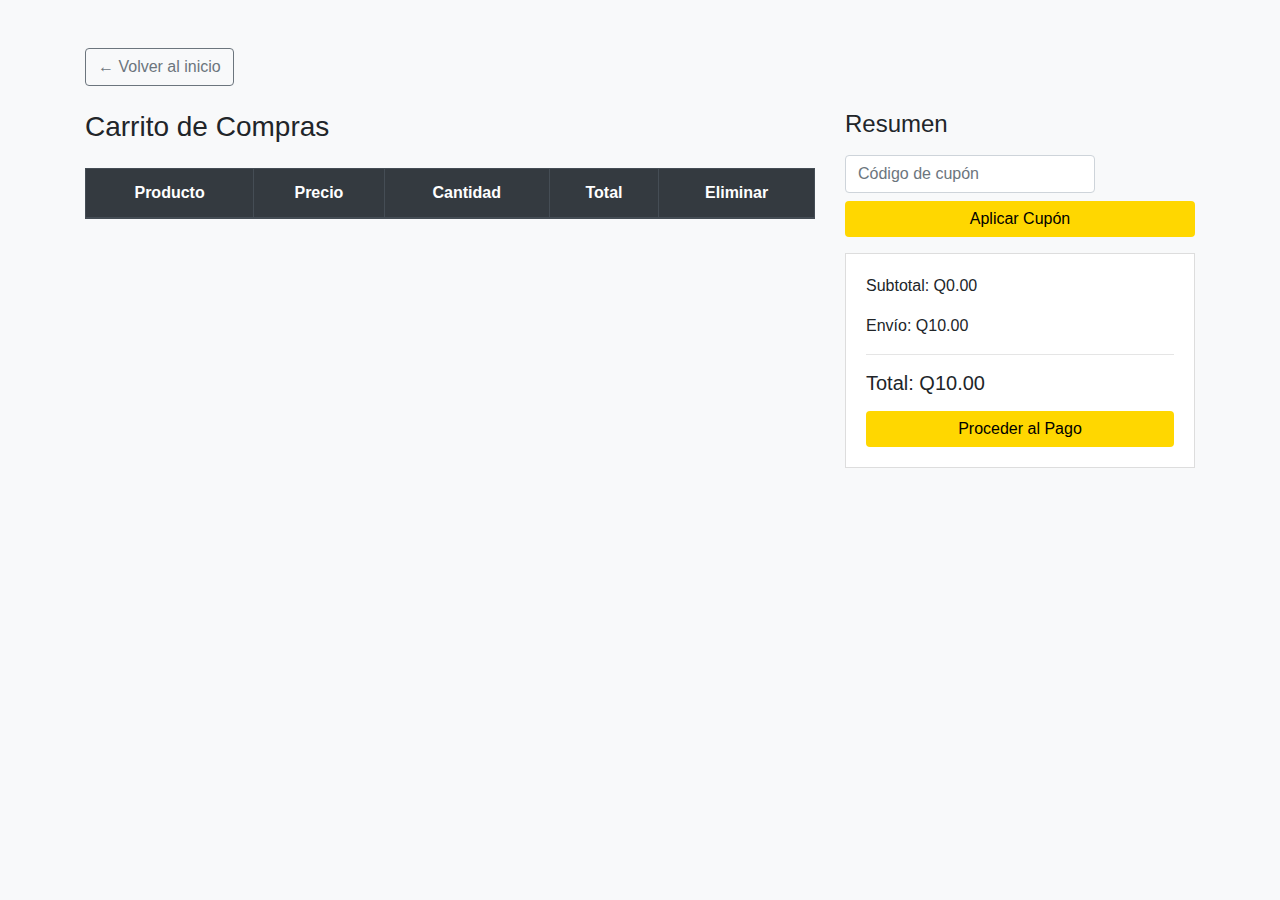
<file: cart.html>
<!DOCTYPE html>
<html lang="es">
<head>
  <meta charset="UTF-8">
  <title>Carrito - Joyería Mares</title>
  <meta name="viewport" content="width=device-width, initial-scale=1.0">

  <!-- Bootstrap + Estilos -->
  <link href="https://stackpath.bootstrapcdn.com/bootstrap/4.5.2/css/bootstrap.min.css" rel="stylesheet">
  <link href="css/style.css" rel="stylesheet">
</head>
<body class="bg-light">
  <div class="container py-5">
    <nav class="mb-4">
      <a href="index.html" class="btn btn-outline-secondary">&larr; Volver al inicio</a>
    </nav>

    <div class="row">
      <div class="col-lg-8">
        <h3 class="mb-4">Carrito de Compras</h3>
        <table class="table table-bordered text-center bg-white">
          <thead class="thead-dark">
            <tr>
              <th>Producto</th>
              <th>Precio</th>
              <th>Cantidad</th>
              <th>Total</th>
              <th>Eliminar</th>
            </tr>
          </thead>
          <tbody id="cart-items"></tbody>
        </table>
      </div>

      <div class="col-lg-4">
        <h4 class="mb-3">Resumen</h4>

        <!-- Cupón -->
        <div class="mb-3">
          <input id="couponInput" type="text" class="form-control" placeholder="Código de cupón">
          <button id="applyCouponBtn" class="btn btn-yellow w-100 mt-2">Aplicar Cupón</button>
          <small id="couponHint" class="form-text text-muted mt-1" style="display:none;"></small>
        </div>

        <!-- Resumen -->
        <div class="summary-box">
          <p>Subtotal: Q<span id="subtotal">0.00</span></p>
          <p>Envío: Q<span id="shipping">10.00</span></p>
          <p id="discountRow" style="display:none;">Descuento: -Q<span id="discount">0.00</span></p>
          <hr>
          <h5>Total: Q<span id="total">0.00</span></h5>
          <a id="goCheckout" href="checkout.html" class="btn btn-yellow btn-block mt-3">Proceder al Pago</a>
        </div>
      </div>
    </div>
  </div>

  <script type="module">
    import { validateCoupon } from './Js/api.js';

    // --- Claves de storage ---
    const CART_KEY     = 'cart';
    const SUMMARY_KEY  = 'checkout_summary';
    const COUPON_KEY   = 'coupon';
    const SNAPSHOT_KEY = 'checkout_cart_snapshot'; // NUEVO: “foto” del carrito para el checkout

    // --- Envío fijo ---
    const SHIPPING = 10;

    // --- Util ---
    const money = n => Number(n || 0).toFixed(2);

    // --- Estado ---
    let cart        = safeRead(CART_KEY, []);
    let discount    = 0;                      // Q
    let savedCoupon = safeRead(COUPON_KEY, null); // {codigo, tipo, valor}

    // --- DOM ---
    const $items       = document.getElementById('cart-items');
    const $subtotal    = document.getElementById('subtotal');
    const $shipping    = document.getElementById('shipping');
    const $discountRow = document.getElementById('discountRow');
    const $discount    = document.getElementById('discount');
    const $total       = document.getElementById('total');

    const $couponInput = document.getElementById('couponInput');
    const $applyBtn    = document.getElementById('applyCouponBtn');
    const $couponHint  = document.getElementById('couponHint');
    const $goCheckout  = document.getElementById('goCheckout');

    // ---- Render principal ----
    function renderCart(){
      $items.innerHTML = '';
      let subtotal = 0;

      cart.forEach((item, idx) => {
        const line = Number(item.price) * Number(item.quantity);
        subtotal += line;

        const tr = document.createElement('tr');
        tr.innerHTML = `
          <td>${item.name}</td>
          <td>Q${money(item.price)}</td>
          <td>
            <div class="d-flex justify-content-center align-items-center">
              <button class="qty-btn" data-idx="${idx}" data-delta="-1">-</button>
              <input value="${item.quantity}" class="form-control text-center mx-2" style="width: 50px;" readonly>
              <button class="qty-btn" data-idx="${idx}" data-delta="1">+</button>
            </div>
          </td>
          <td>Q${money(line)}</td>
          <td><button class="remove-btn" data-remove="${idx}">X</button></td>
        `;
        $items.appendChild(tr);
      });

      // Recalcular descuento si había cupón guardado (depende del subtotal)
      if (savedCoupon) {
        discount = calcDiscountFromCoupon(savedCoupon, subtotal);
      } else {
        discount = 0;
      }

      const discounted = Math.max(0, subtotal - discount);
      const total = discounted + SHIPPING;

      // Pintar
      $subtotal.textContent = money(subtotal);
      $shipping.textContent = money(SHIPPING);
      if (discount > 0) {
        $discountRow.style.display = '';
        $discount.textContent = money(discount);
      } else {
        $discountRow.style.display = 'none';
      }
      $total.textContent = money(total);

      // Guardar para checkout
      save(SUMMARY_KEY, {
        subtotal,
        shipping: SHIPPING,
        discount,
        total
      });

      // Guardar carrito (por si vino de cambios)
      save(CART_KEY, cart);
    }

    function calcDiscountFromCoupon(coupon, subtotal){
      if (!coupon) return 0;
      let d = 0;
      if (coupon.tipo === 'porcentaje') d = subtotal * (Number(coupon.valor) / 100);
      else if (coupon.tipo === 'fijo')   d = Number(coupon.valor);
      return Math.min(d, subtotal);
    }

    // Delegación de eventos para +/- y eliminar
    $items.addEventListener('click', (e) => {
      const btn = e.target.closest('button');
      if (!btn) return;

      if (btn.dataset.idx !== undefined && btn.dataset.delta) {
        const idx = Number(btn.dataset.idx);
        const delta = Number(btn.dataset.delta);
        if (!cart[idx]) return;
        const next = (cart[idx].quantity || 0) + delta;
        if (next <= 0) return;
        cart[idx].quantity = next;
        renderCart();
      }

      if (btn.dataset.remove !== undefined) {
        const idx = Number(btn.dataset.remove);
        cart.splice(idx, 1);
        if (!cart.length) {
          savedCoupon = null;
          discount = 0;
          localStorage.removeItem(COUPON_KEY);
        }
        renderCart();
      }
    });

    // Aplicar cupón
    $applyBtn.addEventListener('click', async () => {
      const code = ($couponInput.value || '').trim();
      if (!code) return alert('Ingresa un código');

      const subtotal = cart.reduce((s, i) => s + (Number(i.price) * Number(i.quantity || 0)), 0);
      if (subtotal <= 0) return alert('Tu carrito está vacío');

      try {
        const res = await validateCoupon(code, subtotal); // {valid, tipo, valor, ...}
        if (!res.valid) {
          savedCoupon = null;
          localStorage.removeItem(COUPON_KEY);
          discount = 0;
          renderCart();
          return alert(res.message || 'Cupón inválido o no aplicable');
        }

        savedCoupon = { codigo: res.codigo || code, tipo: res.tipo, valor: Number(res.valor) };
        save(COUPON_KEY, savedCoupon);

        renderCart();
        $couponHint.style.display = '';
        $couponHint.textContent = 'Cupón aplicado. Se reflejará también en el checkout.';
        alert('Cupón aplicado ✅');
      } catch (err) {
        alert(err.message || 'No se pudo validar el cupón');
      }
    });

    // >>> NUEVO: antes de ir al checkout guardo un “snapshot” del carrito <<<
    $goCheckout.addEventListener('click', () => {
      save(SNAPSHOT_KEY, cart);  // foto del carrito para que el checkout NO se quede sin ítems
      // el summary ya se guarda en renderCart(); también dejamos el cupón en COUPON_KEY
    });

    // Helpers de storage
    function safeRead(key, fallback){
      try { return JSON.parse(localStorage.getItem(key)) ?? fallback; }
      catch { return fallback; }
    }
    function save(key, val){
      localStorage.setItem(key, JSON.stringify(val));
    }

    // Primera carga
    renderCart();

    // Sincroniza si cambia el storage desde otra pestaña
    window.addEventListener('storage', (e) => {
      if (e.key === CART_KEY || e.key === COUPON_KEY) {
        cart = safeRead(CART_KEY, []);
        savedCoupon = safeRead(COUPON_KEY, null);
        renderCart();
      }
    });
  </script>
</body>
</html>
</file>
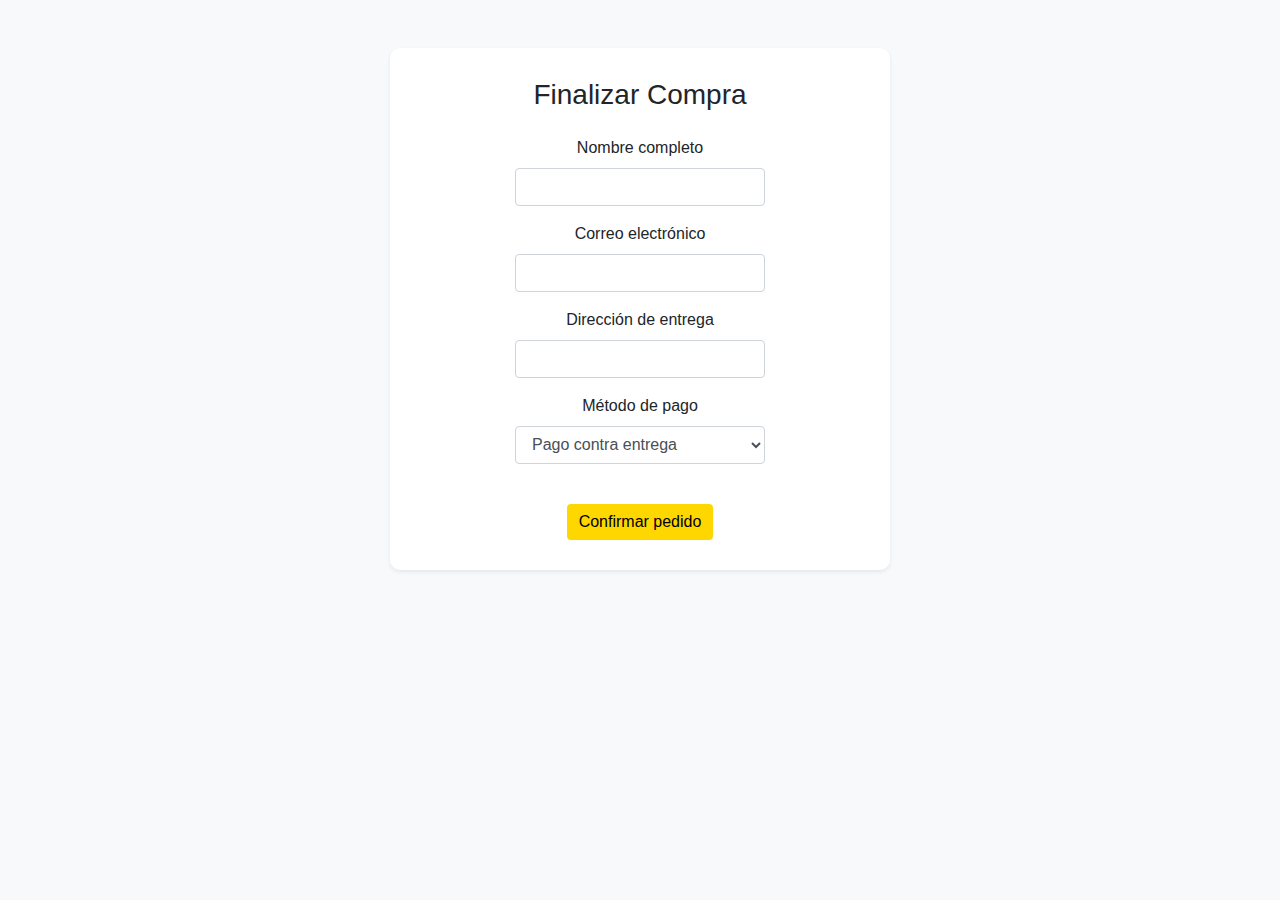
<file: checkout.html>
<!DOCTYPE html>
<html lang="es">
<head>
    <meta charset="UTF-8">
    <title>Checkout - Joyería Brillante</title>
    <meta name="viewport" content="width=device-width, initial-scale=1.0">

    <!-- Bootstrap + Estilos -->
    <link href="https://stackpath.bootstrapcdn.com/bootstrap/4.5.2/css/bootstrap.min.css" rel="stylesheet">
    <link href="css/style.css" rel="stylesheet">
    <style>
        .checkout-container {
            max-width: 500px;
            margin: 0 auto;
            background-color: #fff;
            padding: 30px;
            border-radius: 10px;
        }

        .form-control {
            display: inline-block;
            width: auto;
            min-width: 250px;
        }

        label {
            font-weight: 500;
        }

        .btn-confirm {
            background-color: #FFD700;
            border: none;
            color: black;
        }

        .btn-confirm:hover {
            background-color: #e5c100;
        }

        .extra-fields {
            display: none;
        }
    </style>
</head>
<body class="bg-light">
    <div class="container py-5">
        <div class="checkout-container shadow-sm">
            <h3 class="text-center mb-4">Finalizar Compra</h3>
            <form id="checkout-form" class="text-center">
                <div class="form-group">
                    <label>Nombre completo</label><br>
                    <input type="text" class="form-control" required>
                </div>
                <div class="form-group">
                    <label>Correo electrónico</label><br>
                    <input type="email" class="form-control" required>
                </div>
                <div class="form-group">
                    <label>Dirección de entrega</label><br>
                    <input type="text" class="form-control" required>
                </div>
                <div class="form-group">
                    <label>Método de pago</label><br>
                    <select class="form-control" id="payment-method" required>
                        <option value="entrega">Pago contra entrega</option>
                        <option value="tarjeta">Tarjeta de crédito</option>
                        <option value="transferencia">Transferencia bancaria</option>
                    </select>
                </div>

                <!-- Tarjeta de crédito -->
                <div id="card-fields" class="extra-fields">
                    <div class="form-group mt-3">
                        <label>Número de tarjeta</label><br>
                        <input type="text" class="form-control" placeholder="1234 5678 9012 3456">
                    </div>
                    <div class="form-group">
                        <label>Fecha de expiración</label><br>
                        <input type="month" class="form-control">
                    </div>
                    <div class="form-group">
                        <label>CVV</label><br>
                        <input type="text" class="form-control" placeholder="123">
                    </div>
                </div>

                <!-- Transferencia bancaria -->
                <div id="transfer-fields" class="extra-fields">
                    <div class="form-group mt-3">
                        <label>Documento/Referencia de pago</label><br>
                        <input type="text" class="form-control" placeholder="Número de recibo o comprobante">
                    </div>
                </div>

                <button type="submit" class="btn btn-confirm mt-4">Confirmar pedido</button>
            </form>
        </div>
    </div>

    <!-- Script de lógica -->
    <script>
        const paymentMethod = document.getElementById("payment-method");
        const cardFields = document.getElementById("card-fields");
        const transferFields = document.getElementById("transfer-fields");

        paymentMethod.addEventListener("change", function () {
            const value = this.value;

            // Oculta todo
            cardFields.style.display = "none";
            transferFields.style.display = "none";

            // Muestra según selección
            if (value === "tarjeta") {
                cardFields.style.display = "block";
            } else if (value === "transferencia") {
                transferFields.style.display = "block";
            }
        });

        document.getElementById("checkout-form").addEventListener("submit", function (e) {
            e.preventDefault();
            alert("¡Gracias por tu compra!");
            localStorage.removeItem("cart");
            window.location.href = "index.html";
        });
    </script>
</body>
</html>
</file>
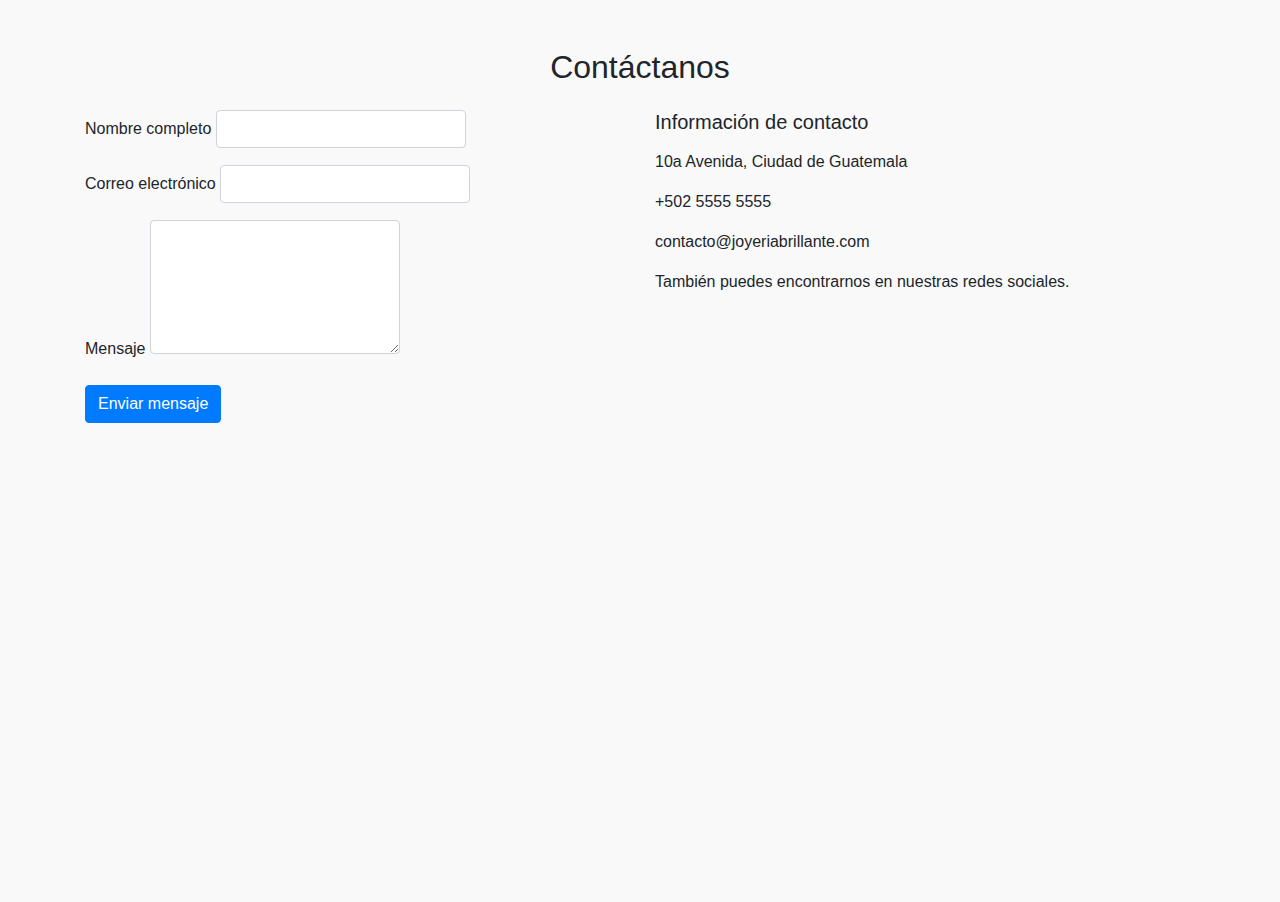
<file: contact.html>
<!DOCTYPE html>
<html lang="es">
<head>
    <meta charset="UTF-8">
    <title>Contacto - Joyería Brillante</title>
    <meta name="viewport" content="width=device-width, initial-scale=1.0">

    <!-- Bootstrap + Estilos -->
    <link href="https://stackpath.bootstrapcdn.com/bootstrap/4.5.2/css/bootstrap.min.css" rel="stylesheet">
    <link href="css/style.css" rel="stylesheet">
</head>
<body>
    <div class="container py-5">
        <h2 class="text-center mb-4">Contáctanos</h2>

        <div class="row">
            <div class="col-md-6">
                <form id="contact-form" action="https://formsubmit.co/fjorgemario4@gmail.com" method="POST">
                    <div class="form-group">
                        <label>Nombre completo</label>
                        <input type="text" class="form-control" name="name" required>
                    </div>
                    <div class="form-group">
                        <label>Correo electrónico</label>
                        <input type="email" class="form-control" name="email" required>
                    </div>
                    <div class="form-group">
                        <label>Mensaje</label>
                        <textarea class="form-control" rows="5" name="message" required></textarea>
                    </div>
                    <button type="submit" class="btn btn-primary">Enviar mensaje</button>
                </form>
            </div>
            <div class="col-md-6">
                <h5 class="mb-3">Información de contacto</h5>
                <p><i class="fas fa-map-marker-alt"></i> 10a Avenida, Ciudad de Guatemala</p>
                <p><i class="fas fa-phone-alt"></i> +502 5555 5555</p>
                <p><i class="fas fa-envelope"></i> contacto@joyeriabrillante.com</p>
                <p>También puedes encontrarnos en nuestras redes sociales.</p>
            </div>
        </div>

        <div class="row mt-4">
            <div class="col-12">
                <iframe src="https://maps.google.com/maps?q=14.6318104,-90.6090869&z=15&output=embed" width="100%" height="400" frameborder="0" style="border:0;" allowfullscreen="" aria-hidden="false" tabindex="0"></iframe>
            </div>
        </div>
    </div>
</body>
</html>
</file>
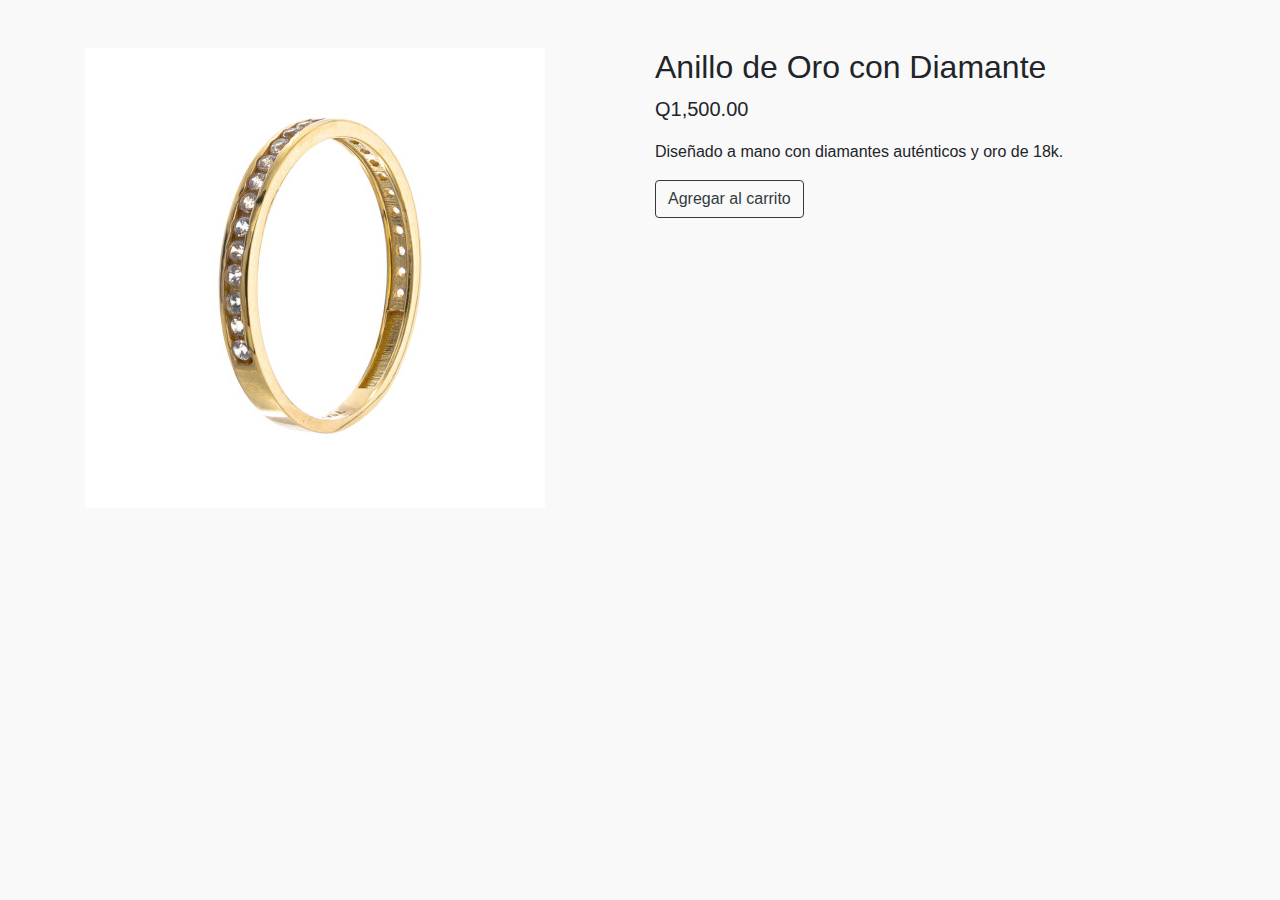
<file: detail.html>
<!DOCTYPE html>
<html lang="es">
<head>
    <meta charset="UTF-8">
    <title>Detalle de Producto - Joyería Mares</title>
    <meta name="viewport" content="width=device-width, initial-scale=1.0">
    
    <!-- Bootstrap + Estilos -->
    <link href="https://stackpath.bootstrapcdn.com/bootstrap/4.5.2/css/bootstrap.min.css" rel="stylesheet">
    <link href="css/style.css" rel="stylesheet">
</head>
<body>
    <div class="container py-5">
        <div class="row">
            <div class="col-md-6">
                <img src="img/anillo1.jpg" class="img-fluid" alt="Anillo">
            </div>
            <div class="col-md-6">
                <h2>Anillo de Oro con Diamante</h2>
                <p class="lead">Q1,500.00</p>
                <p>Diseñado a mano con diamantes auténticos y oro de 18k.</p>
                <button class="btn btn-outline-dark add-to-cart" data-id="10" data-name="Anillo de Oro con Diamante" data-price="1500.00">
                    <i class="fa fa-shopping-cart"></i> Agregar al carrito
                </button>
            </div>
        </div>
    </div>

    <script src="js/main.js"></script>
</body>
</html>
</file>
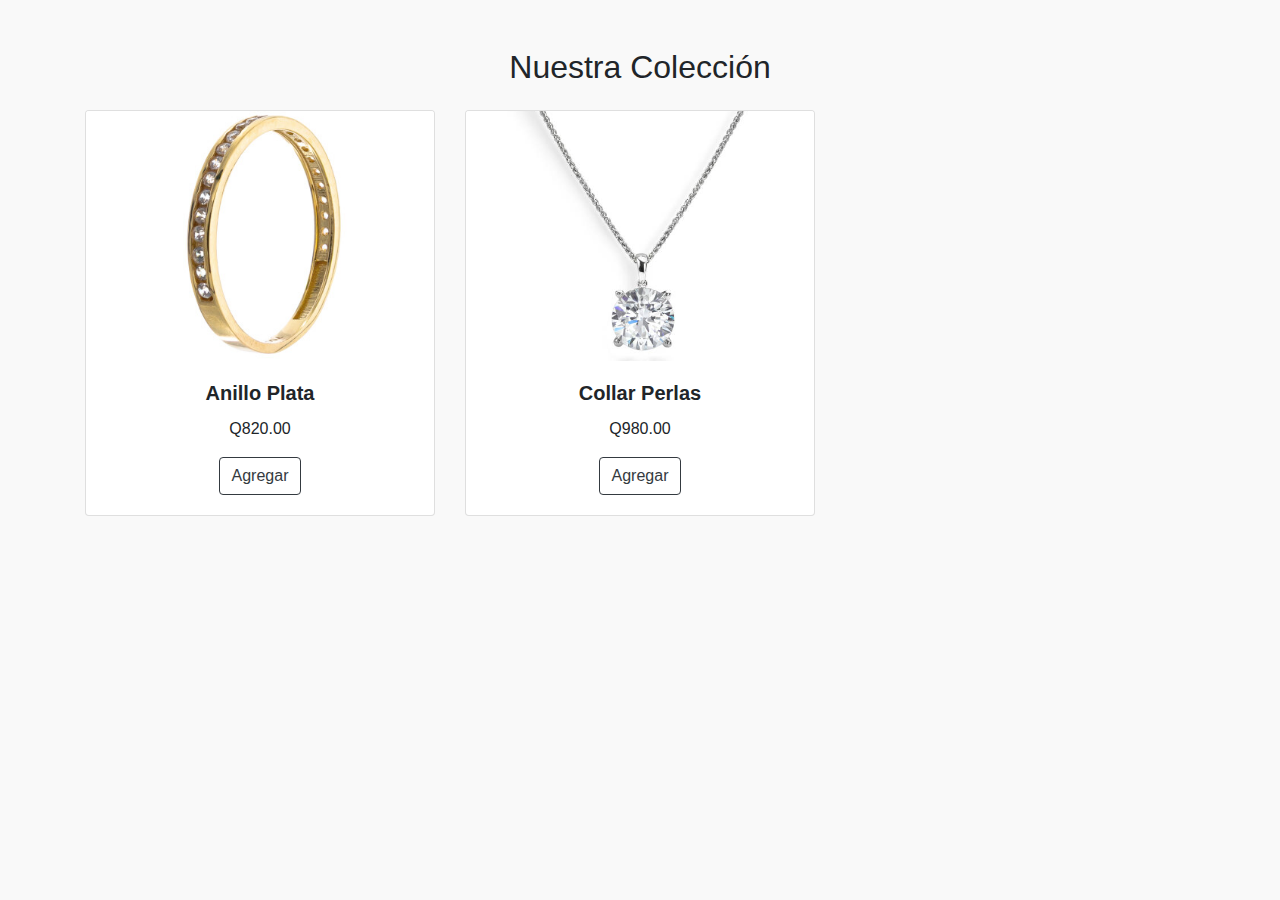
<file: shop.html>
<!DOCTYPE html>
<html lang="es">
<head>
    <meta charset="UTF-8">
    <title>Tienda - Joyería Mares</title>
    <meta name="viewport" content="width=device-width, initial-scale=1.0">
    
    <!-- Bootstrap + Estilos -->
    <link href="https://stackpath.bootstrapcdn.com/bootstrap/4.5.2/css/bootstrap.min.css" rel="stylesheet">
    <link href="css/style.css" rel="stylesheet">
</head>
<body>
    <div class="container py-5">
        <h2 class="text-center mb-4">Nuestra Colección</h2>
        <div class="row">
            <div class="col-md-4 mb-4">
                <div class="card">
                    <img src="img/anillo1.jpg" class="card-img-top" alt="Anillo">
                    <div class="card-body text-center">
                        <h5 class="card-title">Anillo Plata</h5>
                        <p class="card-text">Q820.00</p>
                        <button class="btn btn-outline-dark add-to-cart" data-id="4" data-name="Anillo Plata" data-price="820.00">
                            <i class="fa fa-shopping-cart"></i> Agregar
                        </button>
                    </div>
                </div>
            </div>
            <div class="col-md-4 mb-4">
                <div class="card">
                    <img src="img/collar1.jpg" class="card-img-top" alt="Collar">
                    <div class="card-body text-center">
                        <h5 class="card-title">Collar Perlas</h5>
                        <p class="card-text">Q980.00</p>
                        <button class="btn btn-outline-dark add-to-cart" data-id="5" data-name="Collar Perlas" data-price="980.00">
                            <i class="fa fa-shopping-cart"></i> Agregar
                        </button>
                    </div>
                </div>
            </div>
            <!-- Agrega más productos aquí -->
        </div>
    </div>

    <script src="js/main.js"></script>
</body>
</html>
</file>
<file: css/style.css>
/* style.css */

body {
    font-family: 'Segoe UI', sans-serif;
    background-color: #f9f9f9;
}

header {
    background: #fff;
    border-bottom: 2px solid #ddd;
}

.card img {
    height: 250px;
    object-fit: cover;
}

.card-title {
    font-weight: 600;
}

.btn-outline-dark {
    transition: 0.3s;
}

.btn-outline-dark:hover {
    background-color: #000;
    color: #fff;
}

footer {
    border-top: 2px solid #eee;
}

.badge {
    font-size: 14px;
}

/* WhatsApp floating button */
.whatsapp-btn {
    position: fixed;
    left: 20px;
    bottom: 20px;
    background-color: #25D366;
    color: white;
    border-radius: 50%;
    width: 50px;
    height: 50px;
    display: flex;
    align-items: center;
    justify-content: center;
    font-size: 24px;
    text-decoration: none;
    box-shadow: 2px 2px 5px rgba(0, 0, 0, 0.3);
    z-index: 1000;
}

 .checkout-container {
            max-width: 500px;
            margin: 0 auto;
            background-color: #fff;
            padding: 30px;
            border-radius: 10px;
        }

        .form-control {
            display: inline-block;
            width: auto;
            min-width: 250px;
        }

        label {
            font-weight: 500;
        }

        .btn-confirm {
            background-color: #FFD700;
            border: none;
            color: black;
        }

        .btn-confirm:hover {
            background-color: #e5c100;
        }

        .extra-fields {
            display: none;
        }

 .qty-btn {
            width: 35px;
            height: 35px;
            background-color: #FFD700;
            border: none;
            font-weight: bold;
        }

        .remove-btn {
            background-color: #dc3545;
            color: white;
            border: none;
            padding: 5px 10px;
        }

        .summary-box {
            background: #fff;
            padding: 20px;
            border: 1px solid #ddd;
        }

        .coupon-input {
            border: 1px solid #ccc;
            padding: 6px 10px;
        }

        .btn-yellow {
            background-color: #FFD700;
            border: none;
            color: #000;
        }

        /* Badge de disponibilidad */
.badge-secondary {
  background-color: #e9ecef;
  color: #333;
}

.badge-danger {
  background-color: #dc3545;
}


/* Dropzone */
.dropzone {
  border: 2px dashed #ced4da;
  border-radius: 12px;
  padding: 18px;
  text-align: center;
  color: #6c757d;
  background: #f8f9fa;
  cursor: pointer;
  transition: all .15s ease;
}
.dropzone:hover {
  background: #f1f3f5;
}
.dropzone.dragover {
  background: #e9ecef;
  border-color: #212529;
  color: #212529;
}
</file>
